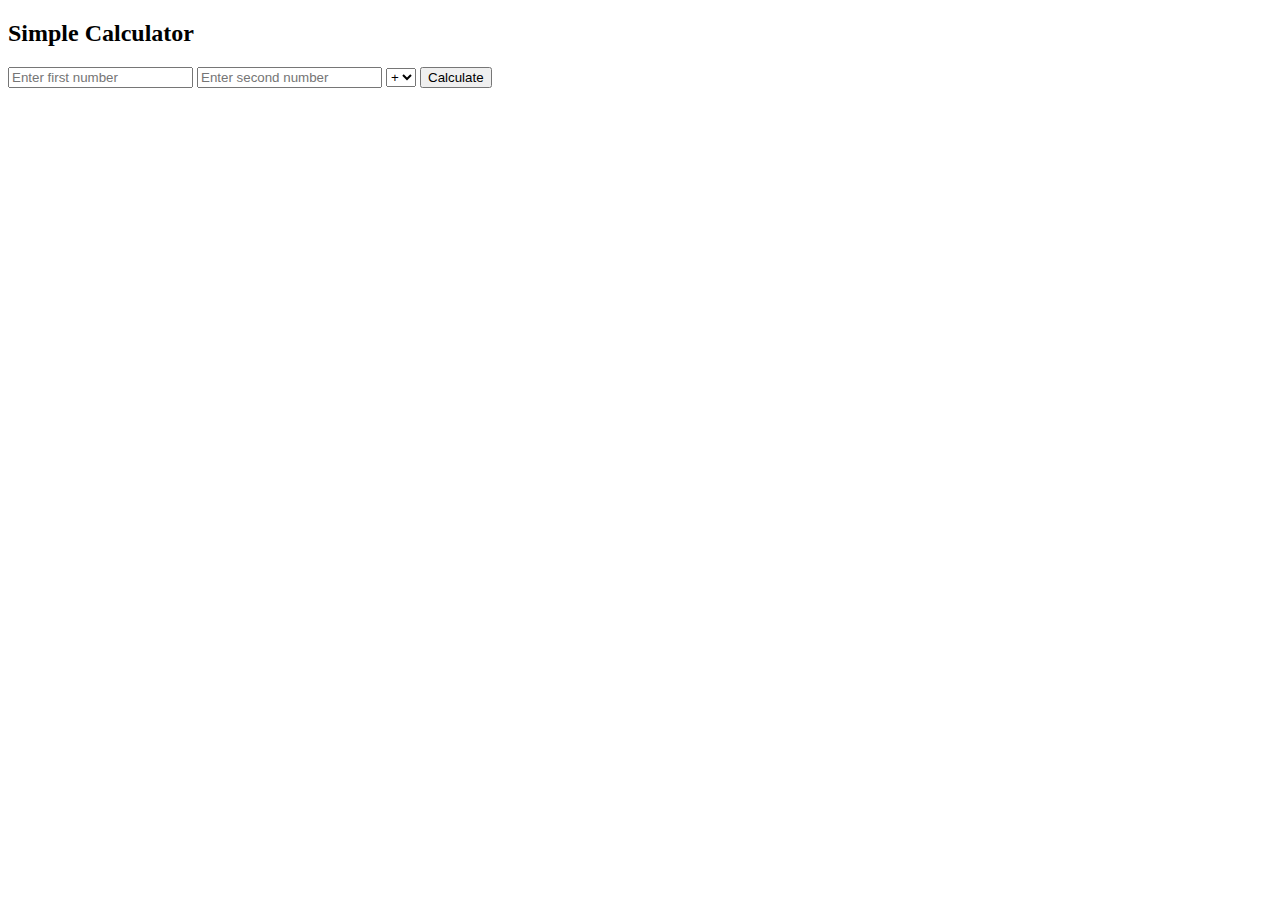
<file: Activity #10/index.html>
<!DOCTYPE html>
<html lang="en">
<head>
  <meta charset="UTF-8">
  <title>Fixed Calculator</title>
</head>
<body>
  <h2>Simple Calculator</h2>
  
  <input id="num1" placeholder="Enter first number">
  <input id="num2" placeholder="Enter second number">
  
  <select id="operator">
    <option value="+">+</option>
    <option value="-">-</option>
    <option value="*">*</option>
    <option value="/">/</option>
  </select>
  
  <button id="calcBtn">Calculate</button>
  <p id="result"></p>

  <!-- Link the JS file -->
  <script src="script.js"></script>
</body>
</html>
</file>
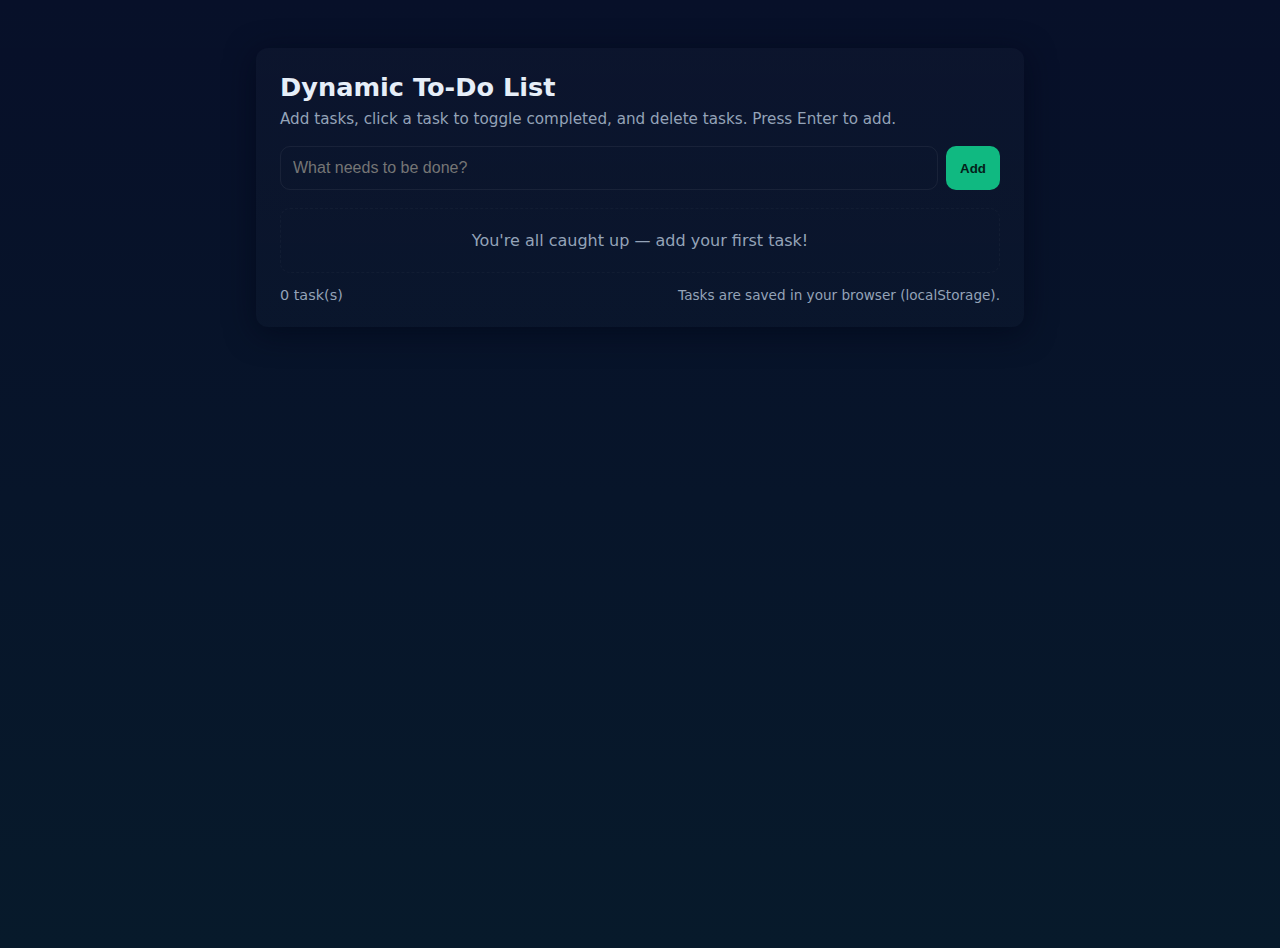
<file: Activity #9/index.html>
<!doctype html>
<html lang="en">
<head>
  <meta charset="utf-8" />
  <meta name="viewport" content="width=device-width,initial-scale=1" />
  <title>Dynamic To-Do List</title>
  <link rel="stylesheet" href="style.css">
</head>
<body>
  <main class="wrap" role="main">
    <h1>Dynamic To-Do List</h1>
    <p class="lead">Add tasks, click a task to toggle completed, and delete tasks. Press Enter to add.</p>

    <form class="add" id="taskForm" aria-label="Add task">
      <input id="taskInput" name="text" autocomplete="off" placeholder="What needs to be done?" aria-label="New task name" />
      <button class="add-btn" type="submit">Add</button>
    </form>

    <section aria-live="polite">
      <ul id="todoList" class="todo" aria-label="To-do list"></ul>
      <div id="empty" class="empty" hidden>
        You're all caught up — add your first task!
      </div>
    </section>

    <footer class="info">
      <div><span id="count">0</span> task(s)</div>
      <div class="small">Tasks are saved in your browser (localStorage).</div>
    </footer>
  </main>

  <script src="script.js"></script>
</body>
</html>
</file>
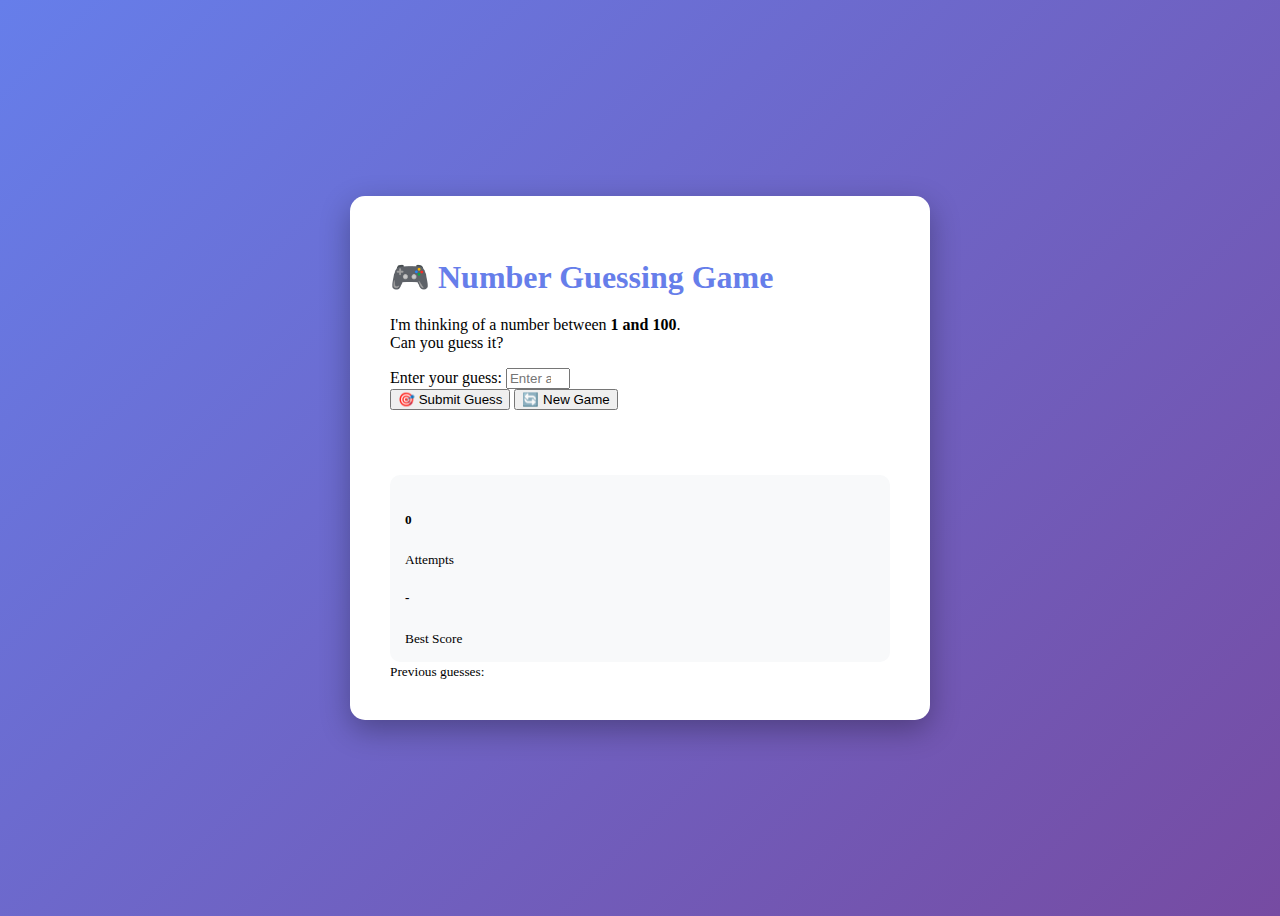
<file: GuessingGame.html>
<!DOCTYPE html>
<html lang="en">
<head>
    <meta charset="UTF-8">
    <meta name="viewport" content="width=device-width, initial-scale=1.0">
    <title>Number Guessing Game</title>
    <link href="https://cdn.jsdelivr.net/npm/bootstrap@5.3.8/dist/css/bootstrap.min.css" rel="stylesheet" integrity="sha384-sRIl4kxILFvY47J16cr9ZwB07vP4J8+LH7qKQnuqkuIAvNWLzeN8tE5YBujZqJLB" crossorigin="anonymous">
    <script src="https://cdn.jsdelivr.net/npm/bootstrap@5.3.8/dist/js/bootstrap.bundle.min.js" integrity="sha384-FKyoEForCGlyvwx9Hj09JcYn3nv7wiPVlz7YYwJrWVcXK/BmnVDxM+D2scQbITxI" crossorigin="anonymous"></script>
    <style>
        body {
            background: linear-gradient(135deg, #667eea 0%, #764ba2 100%);
            min-height: 100vh;
            display: flex;
            align-items: center;
            justify-content: center;
        }
        
        .game-container {
            background-color: white;
            border-radius: 15px;
            padding: 40px;
            box-shadow: 0 10px 30px rgba(0,0,0,0.3);
            max-width: 500px;
            width: 100%;
        }
        
        .game-title {
            color: #667eea;
            font-weight: bold;
            margin-bottom: 20px;
        }
        
        #feedback {
            min-height: 30px;
            font-weight: bold;
            margin-top: 15px;
        }
        
        .stats {
            background-color: #f8f9fa;
            padding: 15px;
            border-radius: 10px;
            margin-top: 20px;
        }
    </style>
</head>
<body>
    
    <div class="game-container">
        <h1 class="game-title text-center">🎮 Number Guessing Game</h1>
        
        <p class="text-center text-muted">I'm thinking of a number between <strong>1 and 100</strong>.<br>Can you guess it?</p>
        
        <div class="mb-3">
            <label for="userGuess" class="form-label">Enter your guess:</label>
            <input type="number" class="form-control form-control-lg" id="userGuess" min="1" max="100" placeholder="Enter a number...">
        </div>
        
        <div class="d-grid gap-2">
            <button class="btn btn-primary btn-lg" id="guessButton" onclick="checkGuess()">
                🎯 Submit Guess
            </button>
            <button class="btn btn-outline-secondary" id="resetButton" onclick="resetGame()">
                🔄 New Game
            </button>
        </div>
        
        <div id="feedback" class="text-center"></div>
        
        <div class="stats">
            <div class="row text-center">
                <div class="col-6">
                    <h5 id="attempts">0</h5>
                    <small class="text-muted">Attempts</small>
                </div>
                <div class="col-6">
                    <h5 id="bestScore">-</h5>
                    <small class="text-muted">Best Score</small>
                </div>
            </div>
        </div>
        
        <div id="guessHistory" class="mt-3 text-center">
            <small class="text-muted">Previous guesses: <span id="previousGuesses"></span></small>
        </div>
    </div>

<script>
// Console banner
console.log('%c🎮 Number Guessing Game Console Logger Enabled 🎮', 'font-size: 16px; color: #667eea; font-weight: bold;');
console.log('%cOpen DevTools Console to see detailed game logs!', 'font-size: 12px; color: #764ba2;');

// ===== RECURSIVE ARRAY MAPPING FUNCTION =====
console.log('\n' + '='.repeat(50));
console.log('📊 RECURSIVE ARRAY DATA MAPPING');
console.log('='.repeat(50));

let data = ["James", "Carl", "Richard", "Maria", 2, false, ["kile", "Girl", "Boy", ["ormoc", "tacloban", "maasin", ["phone", "iphone", "android"]]], 5.9];
//          0,       1,      2,         3,       4,  5,     6,       7

console.log('Original nested array structure:');
console.log(data);
console.log('\n🔄 Starting recursive traversal...\n');

// Recursive function to map through nested arrays
function datamap(data, depth = 0) {
    for (let i = 0; i < data.length; i++) {
        if (Array.isArray(data[i])) {
            console.log(`${'  '.repeat(depth)}↳ Found nested array at index ${i}, depth ${depth + 1}`);
            datamap(data[i], depth + 1);
        } else {
            console.log(`${'  '.repeat(depth)}✓ [Depth ${depth}] Value: ${data[i]} (Type: ${typeof data[i]})`);
        }
    }
}

datamap(data);

console.log('\n✅ Recursive array mapping completed!');
console.log('='.repeat(50) + '\n');

// ===== GUESSING GAME CODE =====

// Game variables
let randomNumber;
let attempts;
let bestScore = localStorage.getItem('bestScore') || null;
let guessHistory = [];

// Initialize game
function initGame() {
    randomNumber = Math.floor(Math.random() * 100) + 1;
    attempts = 0;
    guessHistory = [];
    
    // Console logging for game initialization
    console.log('='.repeat(50));
    console.log('🎮 NEW GAME STARTED');
    console.log('='.repeat(50));
    console.log(`🎲 Random number generated: ${randomNumber}`);
    console.log(`📊 Current Best Score: ${bestScore || 'None'}`);
    console.log(`⏰ Game started at: ${new Date().toLocaleTimeString()}`);
    console.log('='.repeat(50));
    
    updateDisplay();
    document.getElementById('userGuess').value = '';
    document.getElementById('feedback').innerHTML = '';
    document.getElementById('previousGuesses').innerHTML = '';
    document.getElementById('userGuess').disabled = false;
    document.getElementById('guessButton').disabled = false;
}

// Check user's guess
function checkGuess() {
    const userGuess = parseInt(document.getElementById('userGuess').value);
    const feedback = document.getElementById('feedback');
    
    // Validate input
    if (isNaN(userGuess) || userGuess < 1 || userGuess > 100) {
        const warningMessage = '⚠️ Please enter a number between 1 and 100';
        feedback.innerHTML = `<span class="text-warning">${warningMessage}</span>`;
        console.warn(`❌ Invalid input: ${document.getElementById('userGuess').value}`);
        console.warn('⚠️ Please enter a valid number between 1 and 100');
        return;
    }
    
    attempts++;
    guessHistory.push(userGuess);
    
    // Console logging for each guess
    console.log(`\n🎯 Attempt #${attempts}`);
    console.log(`📝 User guessed: ${userGuess}`);
    console.log(`🎲 Target number: ${randomNumber}`);
    
    // Check if guess is correct
    if (userGuess === randomNumber) {
        const successMessage = `🎉 Correct! You guessed it in ${attempts} attempts!`;
        feedback.innerHTML = `<span class="text-success">${successMessage}</span>`;
        
        // Console logging for winning
        console.log('='.repeat(50));
        console.log('🎊 CONGRATULATIONS! YOU WON! 🎊');
        console.log('='.repeat(50));
        console.log(`✅ Correct answer: ${randomNumber}`);
        console.log(`📊 Total attempts: ${attempts}`);
        console.log(`📜 Guess history: [${guessHistory.join(', ')}]`);
        
        updateBestScore();
        document.getElementById('userGuess').disabled = true;
        document.getElementById('guessButton').disabled = true;
        
        console.log(`🏆 Best Score: ${bestScore}`);
        console.log(`⏰ Game completed at: ${new Date().toLocaleTimeString()}`);
        console.log('='.repeat(50));
        
    } else if (userGuess < randomNumber) {
        const lowMessage = '📈 Too low! Try a higher number.';
        feedback.innerHTML = `<span class="text-info">${lowMessage}</span>`;
        console.log(`📉 Result: TOO LOW (${randomNumber - userGuess} away)`);
        console.log(`💡 Hint: Try a number higher than ${userGuess}`);
        
    } else {
        const highMessage = '📉 Too high! Try a lower number.';
        feedback.innerHTML = `<span class="text-danger">${highMessage}</span>`;
        console.log(`📈 Result: TOO HIGH (${userGuess - randomNumber} away)`);
        console.log(`💡 Hint: Try a number lower than ${userGuess}`);
    }
    
    console.log(`📜 All guesses so far: [${guessHistory.join(', ')}]`);
    
    updateDisplay();
    document.getElementById('userGuess').value = '';
    document.getElementById('userGuess').focus();
}

// Update display elements
function updateDisplay() {
    document.getElementById('attempts').textContent = attempts;
    document.getElementById('bestScore').textContent = bestScore || '-';
    document.getElementById('previousGuesses').textContent = guessHistory.join(', ');
}

// Update best score
function updateBestScore() {
    if (!bestScore || attempts < bestScore) {
        const oldBest = bestScore;
        bestScore = attempts;
        localStorage.setItem('bestScore', bestScore);
        updateDisplay();
        
        console.log(`\n🏆 NEW BEST SCORE!`);
        console.log(`   Previous best: ${oldBest || 'None'}`);
        console.log(`   New best: ${bestScore} attempts`);
    }
}

// Reset game
function resetGame() {
    console.log('\n🔄 Resetting game...\n');
    initGame();
}

// Allow Enter key to submit
document.getElementById('userGuess').addEventListener('keypress', function(event) {
    if (event.key === 'Enter') {
        checkGuess();
    }
});

// Start game when page loads
initGame();

// Display best score on load
if (bestScore) {
    document.getElementById('bestScore').textContent = bestScore;
}
</script>

</body>
</html>
</file>
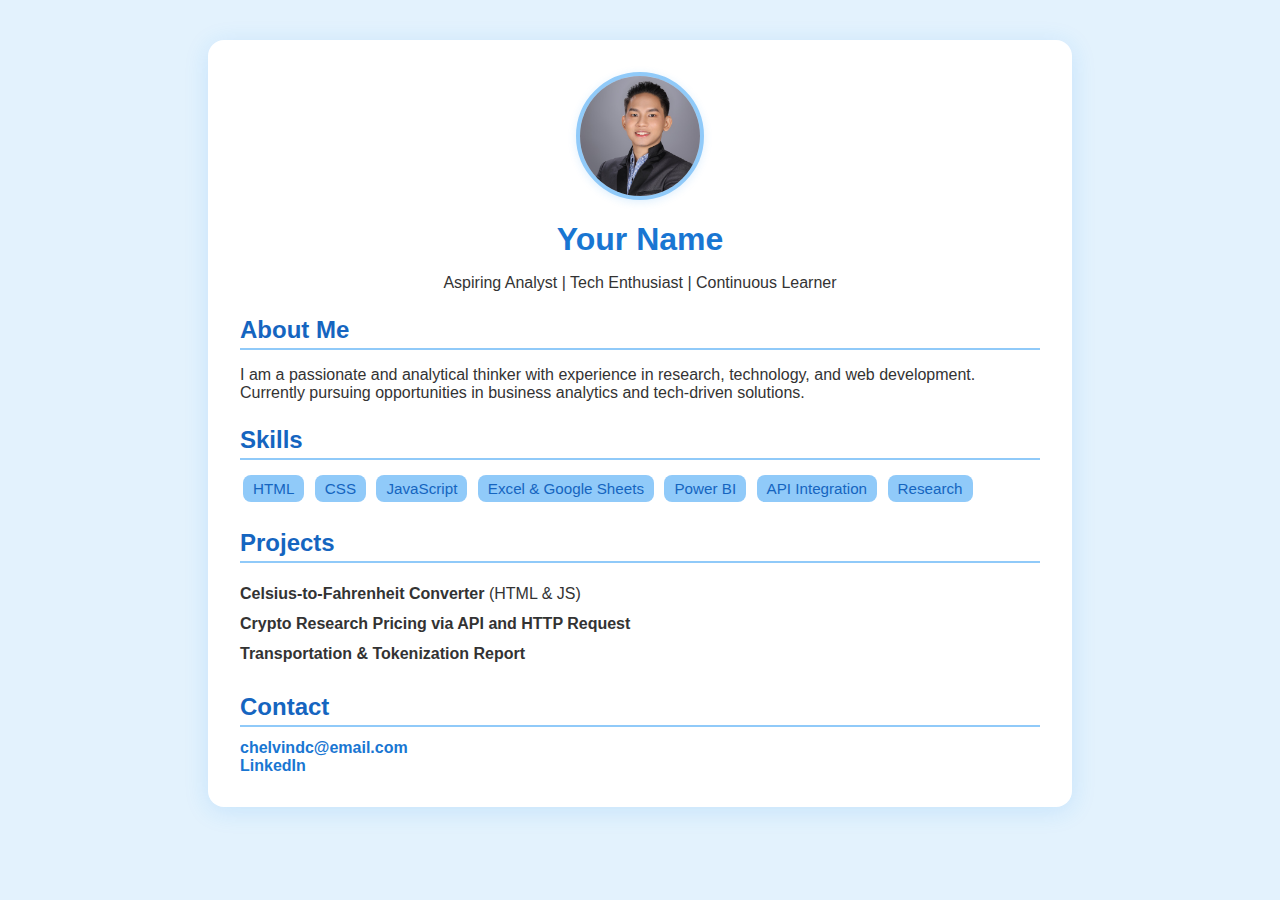
<file: Portfolio_page.html>
<!DOCTYPE html>
<html lang="en">
<head>
  <meta charset="UTF-8">
  <meta name="viewport" content="width=device-width,initial-scale=1.0">
  <title>My Portfolio</title>
  <style>
    body {
      background: #e3f2fd;
      color: #333;
      font-family: 'Segoe UI', Arial, sans-serif;
      margin: 0;
      padding: 0;
    }
    .container {
      max-width: 800px;
      margin: 40px auto;
      background: #ffffff;
      border-radius: 16px;
      box-shadow: 0 4px 24px rgba(33, 150, 243, 0.15);
      padding: 32px;
    }
    h1 {
      color: #1976d2;
      text-align: center;
      margin-bottom: 8px;
    }
    h2 {
      color: #1565c0;
      border-bottom: 2px solid #90caf9;
      padding-bottom: 4px;
      margin-top: 24px;
      margin-bottom: 12px;
    }
    .profile-img {
      display: block;
      margin: 0 auto 18px auto;
      width: 120px;
      height: 120px;
      border-radius: 50%;
      border: 4px solid #90caf9;
      box-shadow: 0 2px 8px rgba(33,150,243, 0.15);
      background: #bbdefb;
      object-fit: cover;
    }
    ul {
      list-style: none;
      padding-left: 0;
    }
    li {
      padding: 6px 0;
    }
    .contact a {
      color: #1976d2;
      text-decoration: none;
      font-weight: bold;
    }
    .contact a:hover {
      text-decoration: underline;
    }
    .skills span {
      background: #90caf9;
      color: #1565c0;
      padding: 5px 10px;
      margin: 3px;
      border-radius: 8px;
      display: inline-block;
      font-size: 0.95em;
      font-weight: 500;
    }
  </style>
</head>
<body>
  <div class="container">
    <img class="profile-img" src="LinkedIn DP.jpg" alt="Profile Photo">
    <h1>Your Name</h1>
    <p style="text-align:center;">Aspiring Analyst | Tech Enthusiast | Continuous Learner</p>

    <h2>About Me</h2>
    <p>
      I am a passionate and analytical thinker with experience in research, technology, and web development. 
      Currently pursuing opportunities in business analytics and tech-driven solutions.
    </p>

    <h2>Skills</h2>
    <div class="skills">
      <span>HTML</span>
      <span>CSS</span>
      <span>JavaScript</span>
      <span>Excel & Google Sheets</span>
      <span>Power BI</span>
      <span>API Integration</span>
      <span>Research</span>
    </div>

    <h2>Projects</h2>
    <ul>
      <li><strong>Celsius-to-Fahrenheit Converter</strong> (HTML & JS)</li>
      <li><strong>Crypto Research Pricing via API and HTTP Request</strong></li>
      <li><strong>Transportation & Tokenization Report</strong></li>
    </ul>

    <h2>Contact</h2>
    <div class="contact">
      <a href="mailto:chelvindc@email.com">chelvindc@email.com</a> <br>
      <a href="https://www.linkedin.com/in/chelvindc/" target="_blank">LinkedIn</a>
</file>
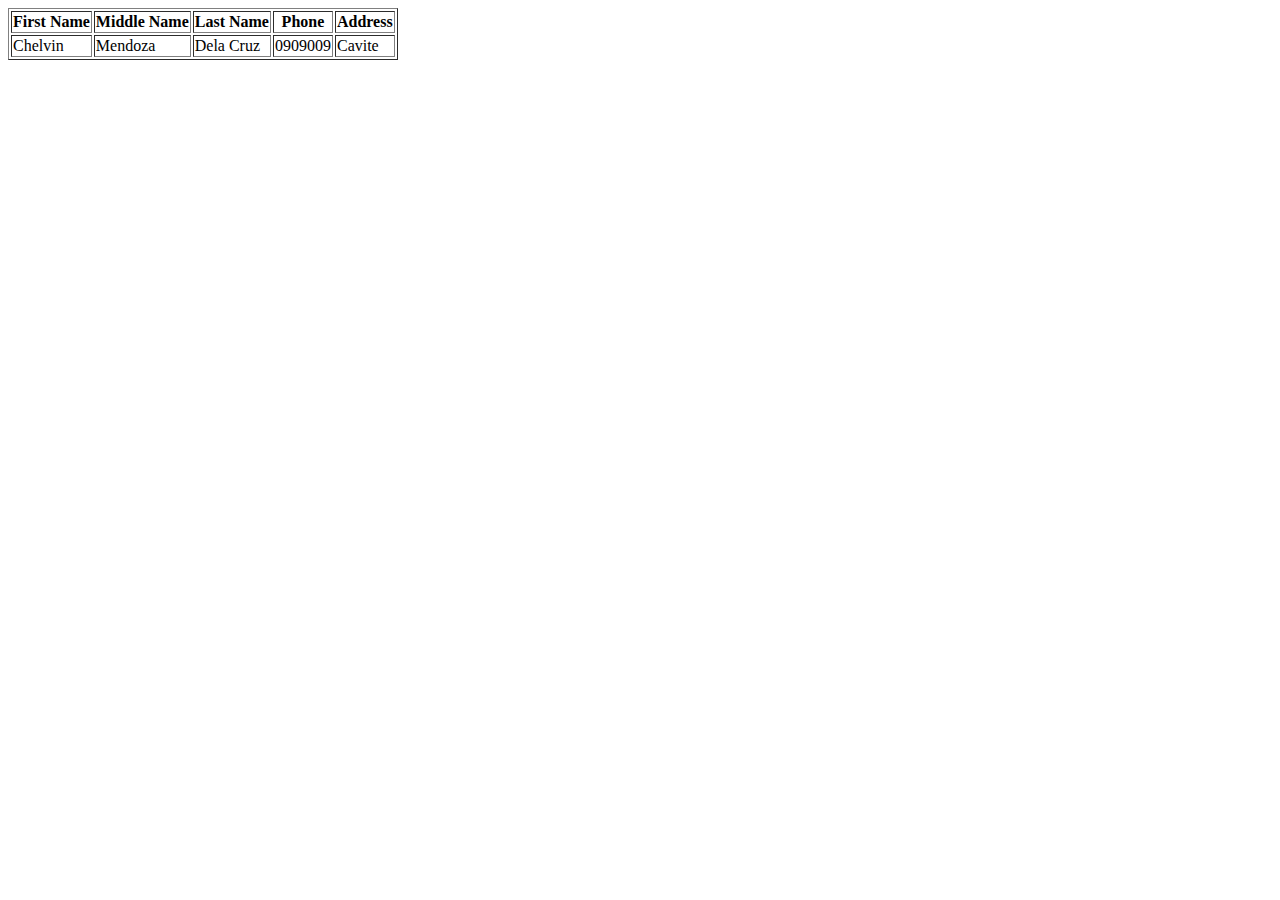
<file: Student_Record_Manager.html>
<!DOCTYPE html>
<html lang="en">
<head>
  <meta charset="UTF-8">
  <meta name="viewport" content="width=device-width,initial-scale=1.0">
  <title>Student Record Manager</title>
</head>

<body>
    <!-- Sample table display -->
    <table border="1">
        <tr>
            <th>First Name</th>
            <th>Middle Name</th>
            <th>Last Name</th>
            <th>Phone</th>
            <th>Address</th>
        </tr>
        <tr>
            <td>Chelvin</td>
            <td>Mendoza</td>
            <td>Dela Cruz</td>
            <td>0909009</td>
            <td>Cavite</td>
        </tr>
        <!-- repeat more rows as needed -->
    </table>
</body>
</html>
</file>
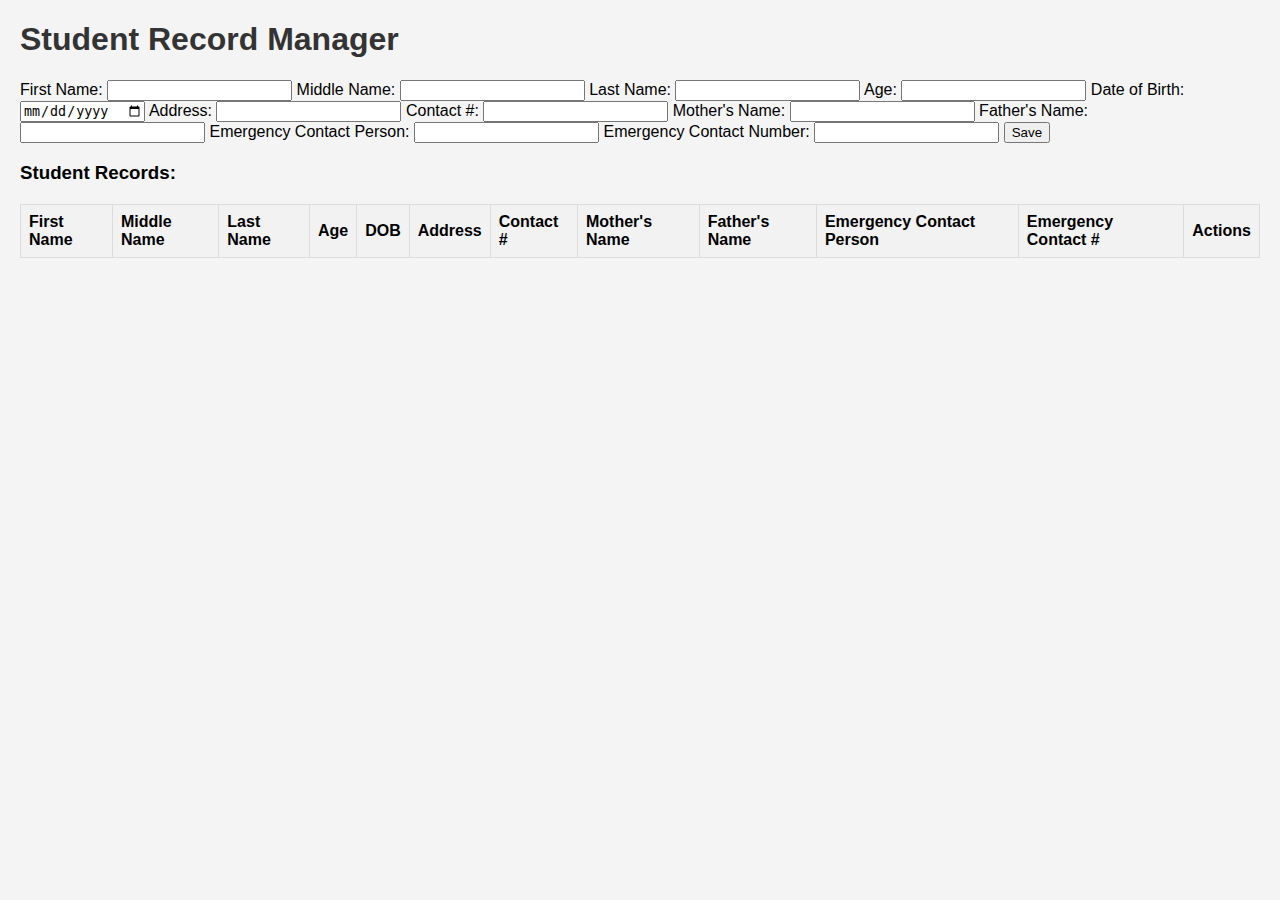
<file: Activity #5/Student_Record_Manager.html>
<!DOCTYPE html>
<html lang="en">
<head>
    <meta charset="UTF-8">
    <meta name="viewport" content="width=device-width, initial-scale=1.0">
    <title>Student Record Manager</title>
    <style>
        body {
            font-family: Arial, sans-serif;
            margin: 20px;
            background-color: #f4f4f4;
        }
        h1 {
            color: #333;
        }
        table {
            width: 100%;
            border-collapse: collapse;
            margin-top: 20px;
        }
        th, td {
            border: 1px solid #ddd;
            padding: 8px;
            text-align: left;
        }
        th {
            background-color: #f2f2f2;
        }
        tr:nth-child(even) {
            background-color: #f9f9f9;
        }
        .add-student-form {
            margin-top: 20px;
        }
        .add-student-form input[type="text"], .add-student-form input[type="number"] {
            padding: 8px;
            margin-right: 10px;
            border: 1px solid #ccc;
            border-radius: 4px;
        }
        .add-student-form input[type="submit"] {
            padding: 8px 16px;
            background-color: #28a745;
            color: white;
            border: none;
            border-radius: 4px;
            cursor: pointer;
        }
        .add-student-form input[type="submit"]:hover {
            background-color: #218838;
        }

    </style>

</head>


<body>

    <h1>Student Record Manager</h1>

     <form id="studentForm">
    <label>First Name:</label>
    <input type="text" id="firstName" required>

    <label>Middle Name:</label>
    <input type="text" id="middleName">

    <label>Last Name:</label>
    <input type="text" id="lastName" required>

    <label>Age:</label>
    <input type="number" id="age" required>

    <label>Date of Birth:</label>
    <input type="date" id="dob">

    <label>Address:</label>
    <input type="text" id="address">

    <label>Contact #:</label>
    <input type="text" id="contact">

    <label>Mother's Name:</label>
    
    <input type="text" id="motherName">

    <label>Father's Name:</label>
    <input type="text" id="fatherName">

    <label>Emergency Contact Person:</label>
    <input type="text" id="emergencyPerson">

    <label>Emergency Contact Number:</label>
    <input type="text" id="emergencyNumber">

    <button type="button" id="saveBtn">Save</button>
  </form>

  <div class="records">
    <h3>Student Records:</h3>
    <table id="studentTable">
      <thead>
        <tr>
          <th>First Name</th>
          <th>Middle Name</th>
          <th>Last Name</th>
          <th>Age</th>
          <th>DOB</th>
          <th>Address</th>
          <th>Contact #</th>
          <th>Mother's Name</th>
          <th>Father's Name</th>
          <th>Emergency Contact Person</th>
          <th>Emergency Contact #</th>
          <th>Actions</th>
        </tr>
      </thead>
      <tbody id="studentTableBody">
      </tbody>
    </table>
  </div>

  <script>
    const students = [];
    let editingIndex = null;

    document.getElementById("saveBtn").addEventListener("click", function() {
      const student = {
        firstName: document.getElementById("firstName").value,
        middleName: document.getElementById("middleName").value,
        lastName: document.getElementById("lastName").value,
        age: document.getElementById("age").value,
        dob: document.getElementById("dob").value,
        address: document.getElementById("address").value,
        contact: document.getElementById("contact").value,
        motherName: document.getElementById("motherName").value,
        fatherName: document.getElementById("fatherName").value,
        emergencyPerson: document.getElementById("emergencyPerson").value,
        emergencyNumber: document.getElementById("emergencyNumber").value
      };

      if (editingIndex !== null) {
        students[editingIndex] = student;
        editingIndex = null;
      } else {
        students.push(student);
      }

      console.log("📋 Student Records:", students);
      displayStudents();
      document.getElementById("studentForm").reset();
    });

    function displayStudents() {
      const tableBody = document.getElementById("studentTableBody");
      tableBody.innerHTML = "";

      students.forEach((student, index) => {
        const row = document.createElement("tr");
        row.innerHTML = `
          <td>${student.firstName}</td>
          <td>${student.middleName}</td>
          <td>${student.lastName}</td>
          <td>${student.age}</td>
          <td>${student.dob}</td>
          <td>${student.address}</td>
          <td>${student.contact}</td>
          <td>${student.motherName}</td>
          <td>${student.fatherName}</td>
          <td>${student.emergencyPerson}</td>
          <td>${student.emergencyNumber}</td>
          <td>
            <button class="action-btn edit-btn" onclick="editStudent(${index})">Edit</button>
            <button class="action-btn delete-btn" onclick="deleteStudent(${index})">Delete</button>
          </td>
        `;
        tableBody.appendChild(row);
      });
    }

    function editStudent(index) {
      const student = students[index];
      document.getElementById("firstName").value = student.firstName;
      document.getElementById("middleName").value = student.middleName;
      document.getElementById("lastName").value = student.lastName;
      document.getElementById("age").value = student.age;
      document.getElementById("dob").value = student.dob;
      document.getElementById("address").value = student.address;
      document.getElementById("contact").value = student.contact;
      document.getElementById("motherName").value = student.motherName;
      document.getElementById("fatherName").value = student.fatherName;
      document.getElementById("emergencyPerson").value = student.emergencyPerson;
      document.getElementById("emergencyNumber").value = student.emergencyNumber;
      editingIndex = index;
    }

    function deleteStudent(index) {
      if (confirm("Are you sure you want to delete this record?")) {
        students.splice(index, 1);
        displayStudents();
      }
    }
  </script>


</body>
</html>
</file>
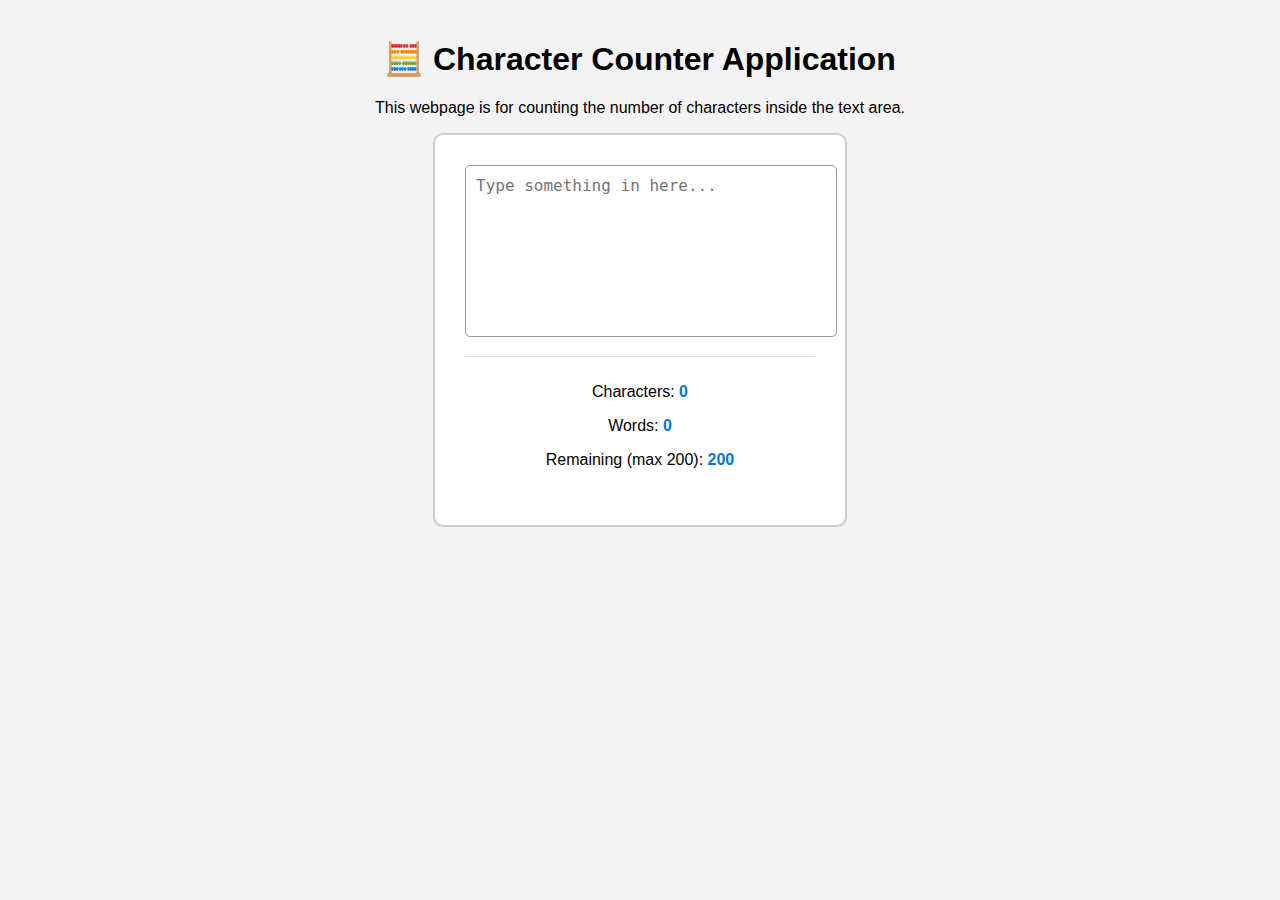
<file: Activity #8/Character Counter Application.html>
<!DOCTYPE html>
<html lang="en">
<head>
    <meta charset="UTF-8">
    <meta name="viewport" content="width=device-width, initial-scale=1.0">
    <title>Character Counter Application</title>
    
    <style>
         body {
      font-family: Arial, sans-serif;
      text-align: center;
      background-color: #f3f3f3;
      margin: 40px;
    }
    .container {
      background-color: #fff;
      border: 2px solid #ccc;
      border-radius: 10px;
      padding: 30px;
      display: inline-block;
      width: 350px;
      box-shadow: 0 0 0 0 rgba(0,0,0,0.1);
    }
    textarea {
      width: 100%;
      height: 150px;
      font-size: 16px;
      border-radius: 5px;
      border: 1px solid #999;
      padding: 10px;
      resize: none;
    }
    .counter-box {
      margin-top: 15px;
      padding: 10px;
      border-top: 1px solid #ddd;
    }
    .count {
      font-weight: bold;
      color: #0078d7;
    }
  </style>
</head>
<body>

  <h1> 🧮 Character Counter Application</h1>
  <p>This webpage is for counting the number of characters inside the text area.</p>

  <div class="container">
    <textarea id="textInput" placeholder="Type something in here..."></textarea>

    <div class="counter-box">
      <p>Characters: <span id="charCount" class="count">0</span></p>
      <p>Words: <span id="wordCount" class="count">0</span></p>
      <p>Remaining (max 200): <span id="remainingCount" class="count">200</span></p>
    </div>
  </div>

  <script>
    const textInput = document.getElementById('textInput');
    const charCount = document.getElementById('charCount');
    const wordCount = document.getElementById('wordCount');
    const remainingCount = document.getElementById('remainingCount');
    const maxLength = 200;

    textInput.addEventListener('input', () => {
      const text = textInput.value;
      const characters = text.length;
      const words = text.trim() === "" ? 0 : text.trim().split(/\s+/).length;
      const remaining = maxLength - characters;

      charCount.textContent = characters;
      wordCount.textContent = words;
      remainingCount.textContent = remaining >= 0 ? remaining : 0;

      // Optional: Prevent typing beyond 200 chars
      if (characters > maxLength) {
        textInput.value = text.substring(0, maxLength);
      }
    });
  </script>

</body>
</html>
</file>
<file: Activity #9/style.css>
:root{--bg:#0f1724;--card:#0b1220;--accent:#10b981;--muted:#94a3b8;--danger:#ef4444}
html,body{height:100%;margin:0;font-family:Inter,system-ui,Segoe UI,Roboto,'Helvetica Neue',Arial;background:linear-gradient(180deg,#071029 0%,#071a2b 100%);color:#e6eef8}
.wrap{max-width:720px;margin:48px auto;padding:24px;background:linear-gradient(180deg,rgba(255,255,255,0.02),rgba(255,255,255,0.01));border-radius:12px;box-shadow:0 6px 30px rgba(2,6,23,0.6)}
h1{margin:0 0 8px;font-size:1.6rem}
p.lead{margin:0 0 18px;color:var(--muted);font-size:0.95rem}

form.add{display:flex;gap:8px;margin-bottom:18px}
input[name=text]{flex:1;padding:12px;border-radius:10px;border:1px solid rgba(255,255,255,0.06);background:transparent;color:inherit;outline:none;font-size:1rem}
button.add-btn{padding:0 14px;border-radius:10px;border:none;background:var(--accent);color:#04201a;font-weight:600;cursor:pointer}
ul.todo{list-style:none;padding:0;margin:0;display:flex;flex-direction:column;gap:8px}
.task{display:flex;align-items:center;gap:12px;padding:12px;border-radius:10px;background:rgba(6,10,17,0.6);border:1px solid rgba(255,255,255,0.02)}
.task .text{flex:1;cursor:pointer;user-select:none}
.task.completed .text{text-decoration:line-through;color:rgba(255,255,255,0.45)}
.meta{display:flex;gap:8px;align-items:center}
.btn{background:transparent;border:0;padding:6px 8px;border-radius:8px;cursor:pointer}
.btn.delete{color:var(--danger)}
.small{font-size:0.85rem;color:var(--muted)}

.empty{padding:22px;border-radius:10px;border:1px dashed rgba(255,255,255,0.03);text-align:center;color:var(--muted)}
footer.info{margin-top:14px;display:flex;justify-content:space-between;align-items:center;color:var(--muted);font-size:0.9rem}
@media (max-width:520px){.wrap{margin:18px;padding:16px}}
</file>
